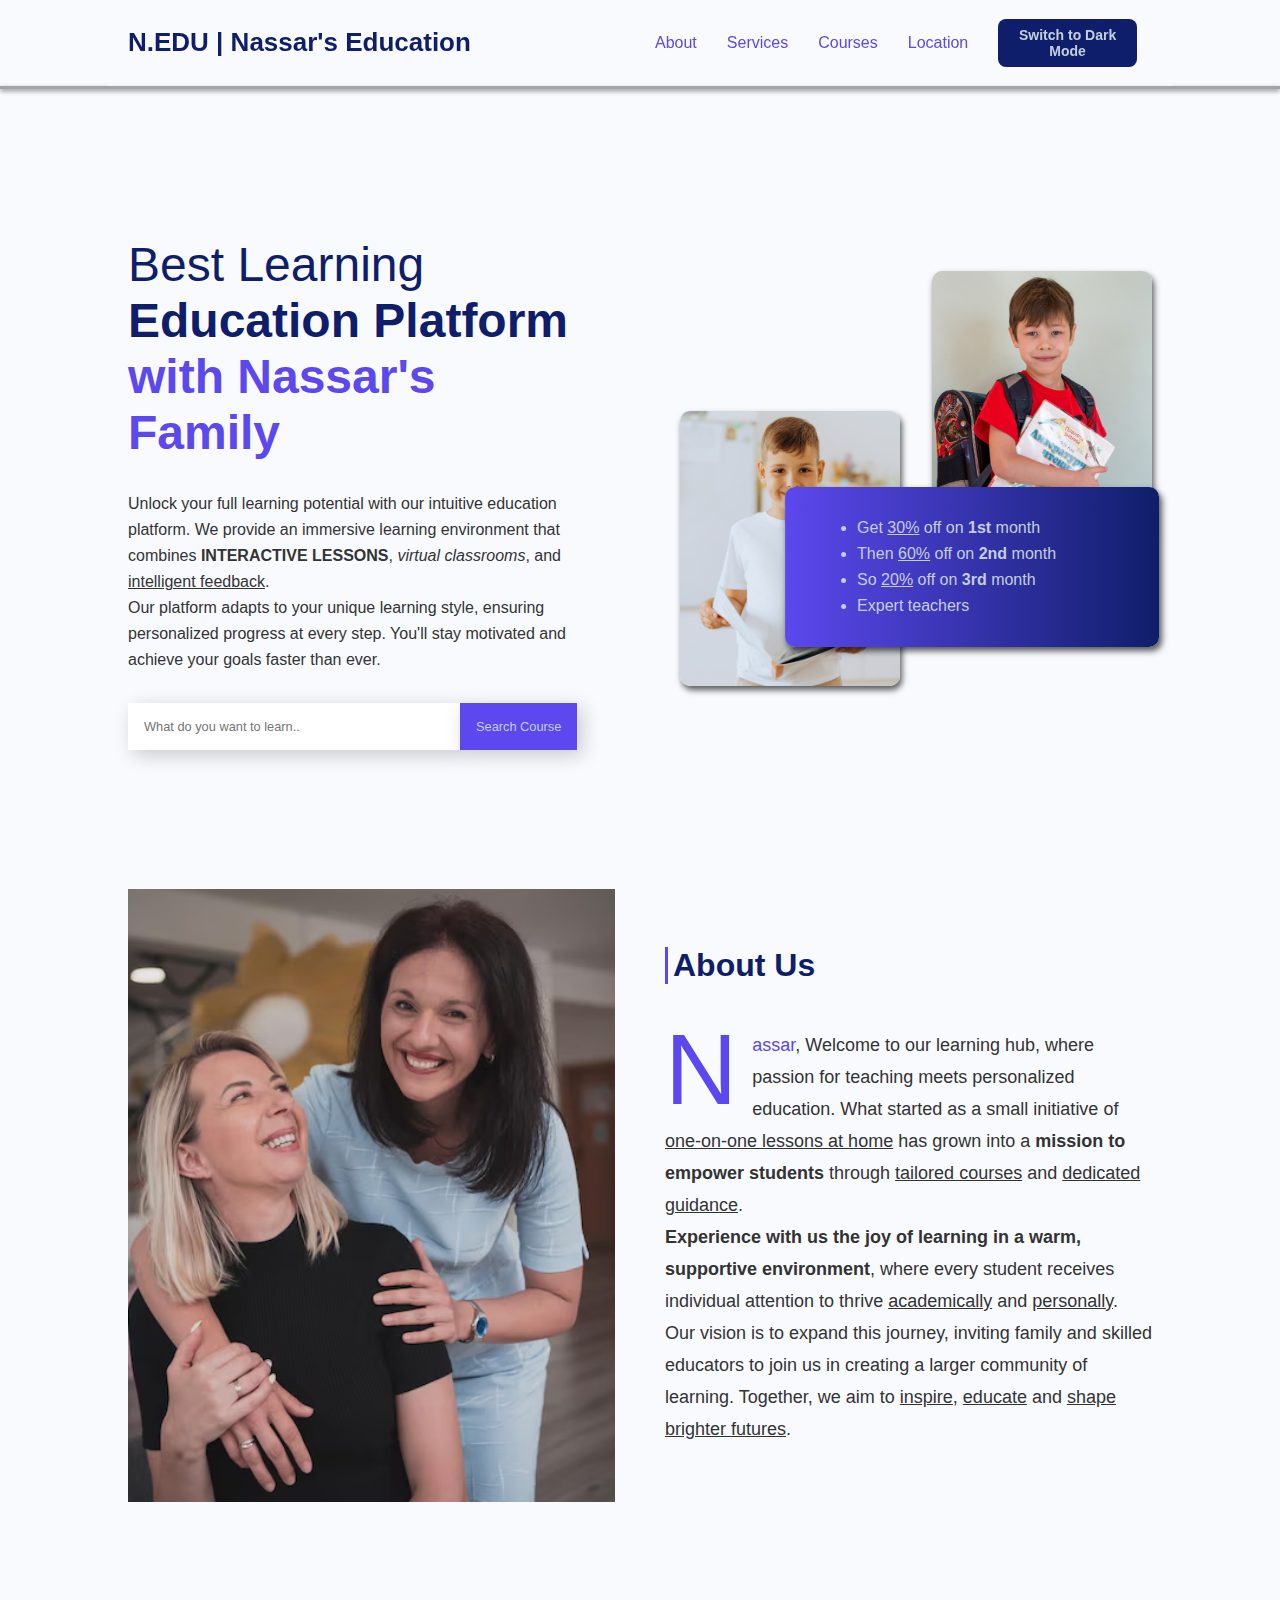
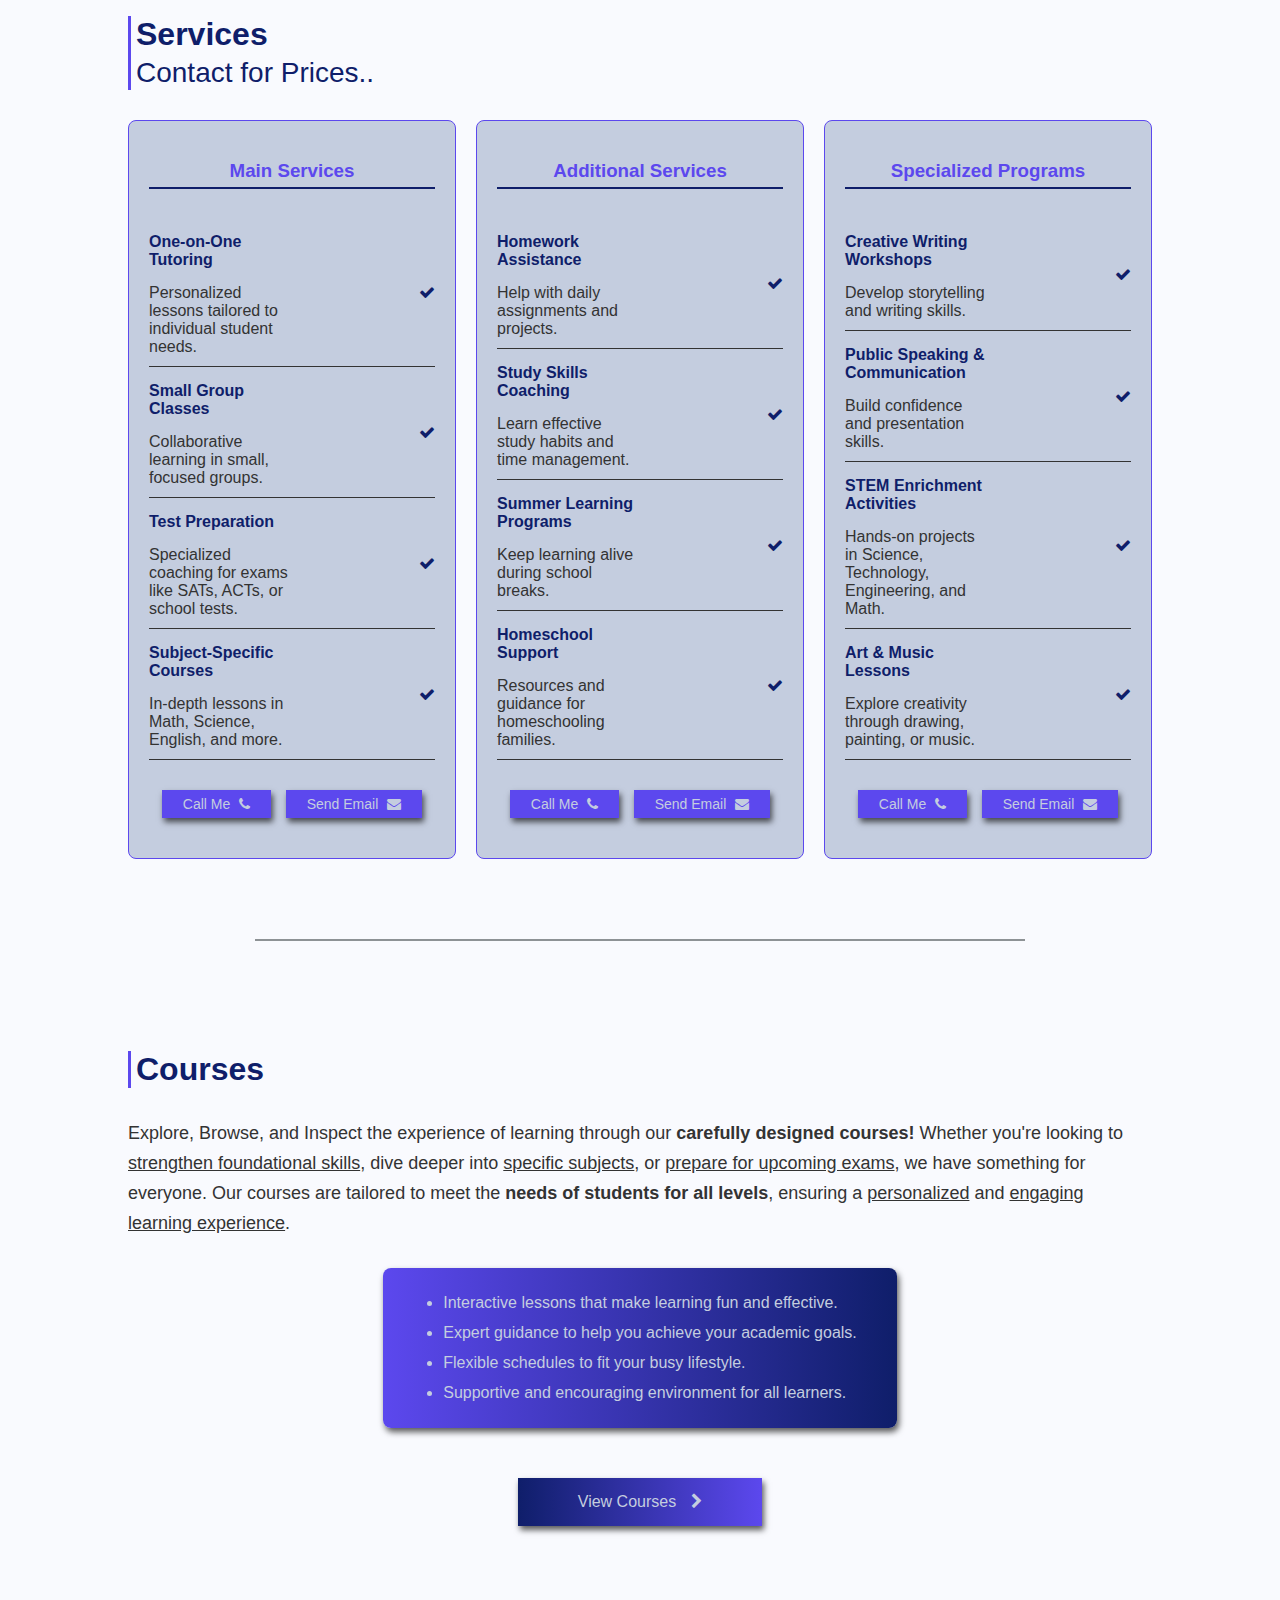
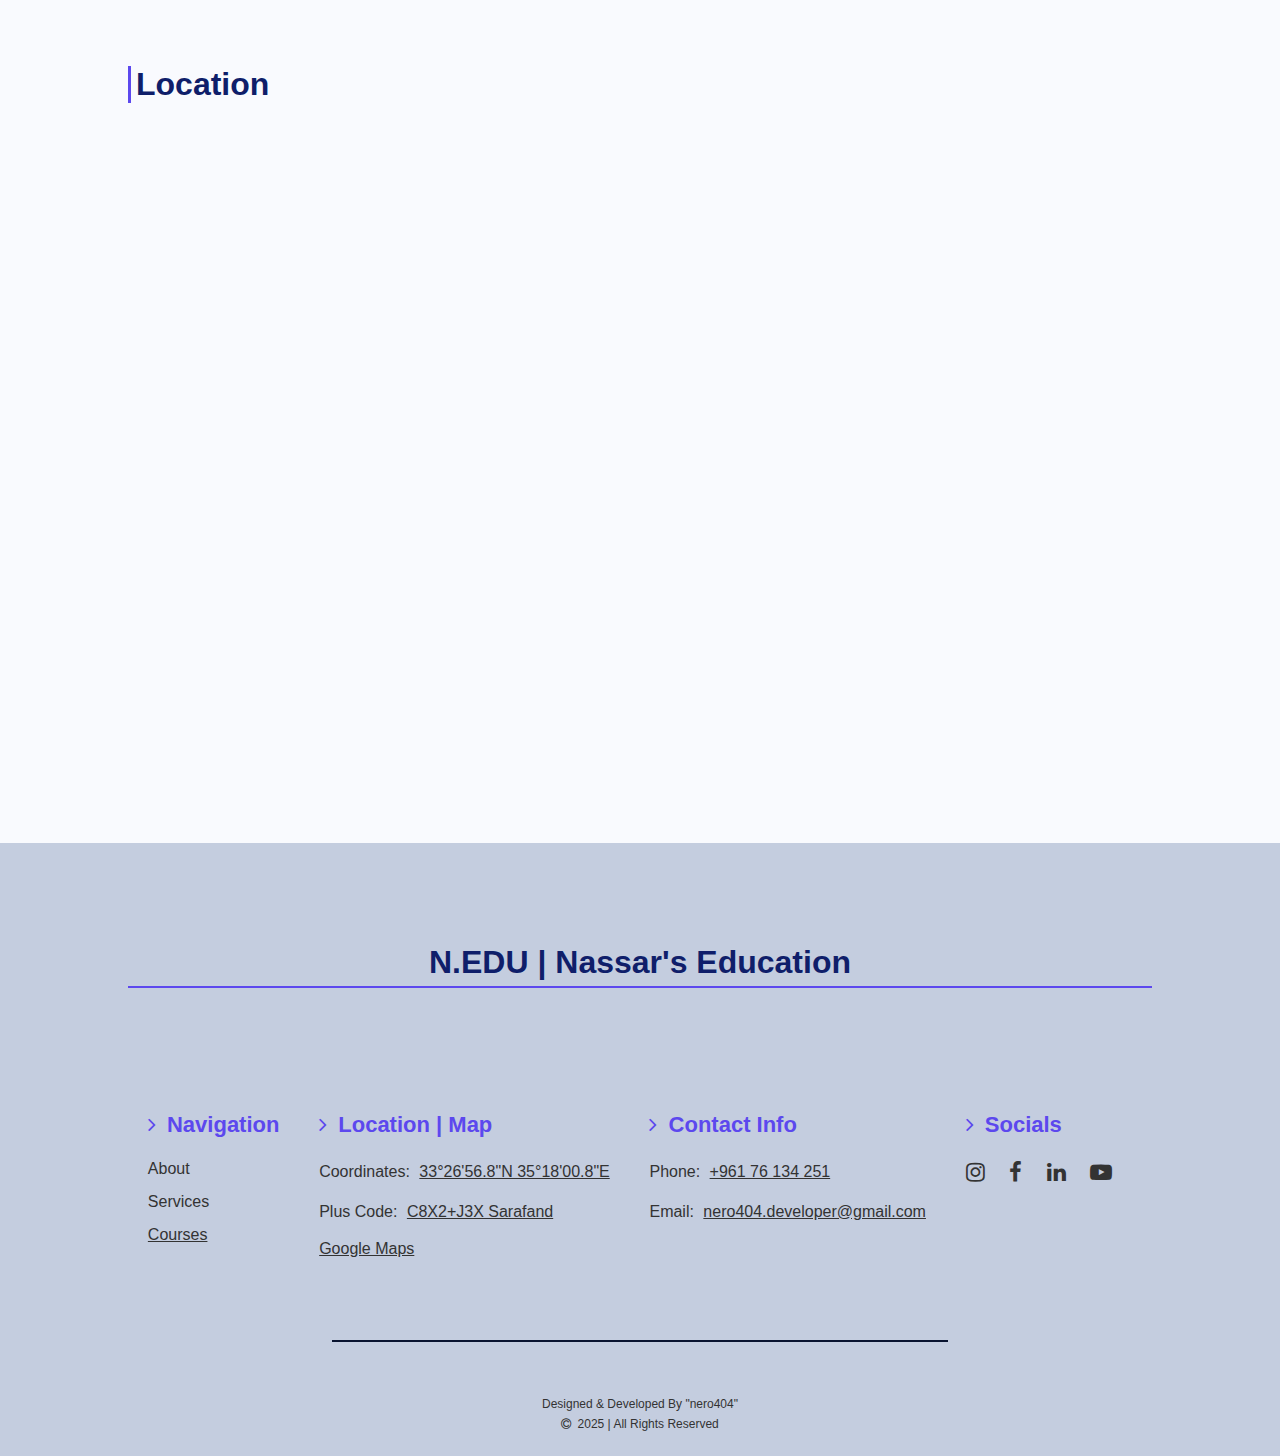
<file: index.html>
<!DOCTYPE html>
<html lang="en">
<head>
    <meta charset="UTF-8">
    <meta name="viewport" content="width=device-width, initial-scale=1.0">
    <title>Home | N.EDU</title>
    <link rel="stylesheet" href="index.css">
    <link rel="stylesheet" href="variables.css">
    <link rel="stylesheet" href="https://cdnjs.cloudflare.com/ajax/libs/font-awesome/4.7.0/css/font-awesome.min.css">
    <link rel="icon" href="pictures/">
</head>
<body>
<div class="body">
    <!-- header -->
    <header>
        <!-- Navigation Bar -->
        <nav>
            <div class="col-1">
                <h1><a href="index.html">N.EDU | Nassar's Education</a></h1>
            </div>
            <div class="col-2">
                <ul>
                    <!-- <li><a href="index.html">Home</a></li> -->
                    <li><a href="#about">About</a></li>
                    <li><a href="#services">Services</a></li>
                    <li><a href="#courses">Courses</a></li>
                    <li><a href="#location">Location</a></li>
                    <!-- <li><a href="#contact">Contact</a></li> -->
                    <li>
                        <div class="adjust-btn">
                            <button id="theme-toggle">Switch to Dark Mode</button>
                        </div>
                    </li>
                </ul>
            </div>
            <div class="resp-col-2">
                <div class="logo">
                    <h1><a href="index.html">N.EDU <br>Nassar's Education</a></h1>
                </div>
                <div class="dashes">
                    <span style="font-size:30px;cursor:pointer" onclick="openNav()">&#9776;</span>
                </div>
            </div>
        </nav>

        <div id="mySidenav" class="sidenav">
            <a href="javascript:void(0)" class="closebtn" onclick="closeNav()">&times;</a>
                
            <a href="#about">About</a>
            <a href="#services">Services</a>
            <a href="#courses">Courses</a>
            <a href="#location">Location</a>
            <!-- <a href="#contact">Contact</a> -->
    
            <hr id="resp-hr">
    
            <div class="nav-icons">
                <a href="https://www.instagram.com"><i class="fa fa-instagram" aria-hidden="true"></i></a>
                <a href="https://www.facebook.com"><i class="fa fa-facebook" aria-hidden="true"></i></a>
                <a href="https://www.linkedin.com"><i class="fa fa-linkedin" aria-hidden="true"></i></a>
                <a href="https://www.youtube.com"><i class="fa fa-youtube-play" aria-hidden="true"></i></a>
            </div>

            <div class="adjust-btn">
                <button id="resp-theme-toggle">Switch to Dark Mode</button>
            </div>
        </div>

        <div id="shadow_hr"></div>

        <div class="intro container">
            <div class="content__container">
                <h1>
                    Best Learning<br>
                    <span class="heading-2">Education Platform</span><br>
                    <span class="heading-3">with Nassar's Family</span>
                </h1>
                <p>
                    Unlock your full learning potential with our intuitive education platform. We provide an immersive learning
                    environment that combines <b>INTERACTIVE LESSONS</b>, <i>virtual classrooms</i>, and <u>intelligent feedback</u>.
                    <br>Our platform adapts to your unique learning style, ensuring personalized progress at every step. You'll stay
                    motivated and achieve your goals faster than ever. 
                </p>
                <form id="searchForm">
                    <input type="text" id="searchInput" placeholder="What do you want to learn.. " required>
                    <button type="submit">Search Course</button>
                </form>
            </div>
            <div class="image__container">
                <img src="pictures/image-1.jpeg" alt="header">
                <img src="pictures/image-2.jpeg" alt="header">

                <div class="image__content">
                    <ul>
                        <li>Get <u>30%</u> off on <b>1st</b> month</li>
                        <li>Then <u>60%</u> off on <b>2nd</b> month</li>
                        <li>So <u>20%</u> off on <b>3rd</b> month</li>
                        <li>Expert teachers</li>
                    </ul>
                </div>
            </div>
        </div>
    </header>

    <!-- main -->
    <main>
        <section class="about" id="about">
            <div class="col-1">
                <div class="image">
                    <img src="pictures/two-women-teachers.png">
                </div>
            </div>
            <div class="col-2">
                <h1>About Us</h1>
                <p><span>Nassar</span>, Welcome to our learning hub, where passion for teaching meets personalized education. What
                    started as a small
                    initiative of <u>one-on-one lessons at home</u> has grown into a <b>mission to empower students</b> through
                    <u>tailored courses</u>
                    and <u>dedicated guidance</u>. <br><b>Experience with us the joy of learning in a warm, supportive
                        environment</b>, where every
                    student receives individual attention to thrive <u>academically</u> and <u>personally</u>. Our vision is to
                    expand this
                    journey, inviting family and skilled educators to join us in creating a larger community of learning. Together,
                    we aim to <u>inspire</u>, <u>educate</u> and <u>shape brighter futures</u>.
                </p>
            </div>
        </section>

        <section class="services" id="services">
            <h1>Services<br><span>Contact for Prices..</span></h1>
            <div class="cats">
                <div class="cat">
                    <h3>Main Services</h3>
                    <div class="checked">
                        <div class="col"><div class="left"><h4>One-on-One Tutoring</h4><p>Personalized lessons tailored to individual student needs. </p></div> <div class="right"><i class="fa fa-check" aria-hidden="true"></i></div></div>
                        <div class="col"><div class="left"><h4>Small Group Classes </h4><p>Collaborative learning in small, focused groups. </p></div> <div class="right"><i class="fa fa-check" aria-hidden="true"></i></div></div>
                        <div class="col"><div class="left"><h4>Test Preparation </h4><p>Specialized coaching for exams like SATs, ACTs, or school tests. </p></div> <div class="right"><i class="fa fa-check" aria-hidden="true"></i></div></div>
                        <div class="col"><div class="left"><h4>Subject-Specific Courses </h4><p>In-depth lessons in Math, Science, English, and more. </p></div> <div class="right"><i class="fa fa-check" aria-hidden="true"></i></div></div>
                    </div>
                    <div class="contact">
                        <a href="tel:+96176134251"><button>Call Me <i class="fa fa-phone" aria-hidden="true"></i></button></a>
                        <a href="mailto:nero404.developer@gmail.com"><button>Send Email <i class="fa fa-envelope" aria-hidden="true"></i></button></a>
                    </div>
                </div>

                <div class="cat">
                    <h3>Additional Services</h3>
                    <div class="checked">
                        <div class="col"><div class="left"><h4>Homework Assistance </h4><p>Help with daily assignments and projects. </p></div> <div class="right"><i class="fa fa-check" aria-hidden="true"></i></div></div>
                        <div class="col"><div class="left"><h4>Study Skills Coaching </h4><p>Learn effective study habits and time management. </p></div> <div class="right"><i class="fa fa-check" aria-hidden="true"></i></div></div>
                        <div class="col"><div class="left"><h4>Summer Learning Programs </h4><p>Keep learning alive during school breaks. </p></div> <div class="right"><i class="fa fa-check" aria-hidden="true"></i></div></div>
                        <div class="col"><div class="left"><h4>Homeschool Support </h4><p>Resources and guidance for homeschooling families. </p></div> <div class="right"><i class="fa fa-check" aria-hidden="true"></i></div></div>
                    </div>
                    <div class="contact">
                        <a href="tel:+96176134251"><button>Call Me <i class="fa fa-phone" aria-hidden="true"></i></button></a>
                        <a href="mailto:nero404.developer@gmail.com"><button>Send Email <i class="fa fa-envelope" aria-hidden="true"></i></button></a>
                    </div>
                </div>

                <div class="cat">
                    <h3>Specialized Programs</h3>
                    <div class="checked">
                        <div class="col"><div class="left"><h4>Creative Writing Workshops </h4><p>Develop storytelling and writing skills. </p></div> <div class="right"><i class="fa fa-check" aria-hidden="true"></i></div></div>
                        <div class="col"><div class="left"><h4>Public Speaking & Communication </h4><p>Build confidence and presentation skills. </p></div> <div class="right"><i class="fa fa-check" aria-hidden="true"></i></div></div>
                        <div class="col"><div class="left"><h4>STEM Enrichment Activities </h4><p>Hands-on projects in Science, Technology, Engineering, and Math. </p></div> <div class="right"><i class="fa fa-check" aria-hidden="true"></i></div></div>
                        <div class="col"><div class="left"><h4>Art & Music Lessons </h4><p>Explore creativity through drawing, painting, or music. </p></div> <div class="right"><i class="fa fa-check" aria-hidden="true"></i></div></div>
                    </div>
                    <div class="contact">
                        <a href="tel:+96176134251"><button>Call Me <i class="fa fa-phone" aria-hidden="true"></i></button></a>
                        <a href="mailto:nero404.developer@gmail.com"><button>Send Email <i class="fa fa-envelope" aria-hidden="true"></i></button></a>
                    </div>
                </div>
            </div>
        </section>

        <hr id="hr-between">

        <section class="courses" id="courses">
            <h1>Courses</h1>
            <p>Explore, Browse, and Inspect the experience of learning through our <b>carefully designed courses!</b> Whether you're
                looking to <u>strengthen foundational skills</u>, dive deeper into <u>specific subjects</u>, or <u>prepare for
                    upcoming exams</u>, we have something for everyone. Our courses are tailored to meet the <b>needs of students
                    for all levels</b>, ensuring a <u>personalized</u> and <u>engaging learning experience</u>. </p>
            <ul>
                <li>Interactive lessons that make learning fun and effective. </li>
                <li>Expert guidance to help you achieve your academic goals. </li>
                <li>Flexible schedules to fit your busy lifestyle. </li>
                <li>Supportive and encouraging environment for all learners. </li>
            </ul>
            <div class="view-btn">
                <a href="view_courses.html"><button>View Courses<i class="fa fa-chevron-right" aria-hidden="true"></i></button></a>
            </div>
        </section>

        <section class="location" id="location">
            <h1>Location</h1>
            <iframe
                src="https://www.google.com/maps/embed?pb=!1m17!1m12!1m3!1d3394.026813098111!2d35.297638075631674!3d33.449120449336085!2m3!1f0!2f0!3f0!3m2!1i1024!2i768!4f13.1!3m2!1m1!2zMzPCsDI2JzU2LjgiTiAzNcKwMTgnMDAuOCJF!5e1!3m2!1sen!2slb!4v1740720396588!5m2!1sen!2slb"
                width="600" height="450" style="border:0;" allowfullscreen="" loading="lazy"
                referrerpolicy="no-referrer-when-downgrade"></iframe>
        </section>
    </main>

    <!-- footer -->
    <footer id="contact">
        <div class="row-1">
            <h1><a href="index.html">N.EDU | Nassar's Education</a></h1>
        </div>
        <div class="row-1 resp-row-1">
            <h1><a href="index.html">N.EDU <br>Nassar's Education</a></h1>
        </div>

        <div class="row-2">
            <div class="col col-1">
                <h3><i class="fa fa-angle-right" aria-hidden="true"></i> Navigation</h3>
                <ul>
                    <li><a href="#about">About</a></li>
                    <li><a href="#services">Services</a></li>
                    <li><a style="text-decoration: underline;" href="view_courses.html">Courses</a></li>
                </ul>
            </div>
            <div class="col col-2">
                <h3><i class="fa fa-angle-right" aria-hidden="true"></i> Location | Map</h3>
                <p>Coordinates: <span>33°26'56.8"N 35°18'00.8"E</span></p>
                <p>Plus Code: <span>C8X2+J3X Sarafand</span></p>
                <a href="https://maps.app.goo.gl/5ZSpkEYVBL2Tzyti9">Google Maps</a>
            </div>
            <div class="col col-3">
                <h3><i class="fa fa-angle-right" aria-hidden="true"></i> Contact Info</h3>
                <p>Phone: <a href="tel:+96176134251">+961 76 134 251</a></p>
                <p>Email: <a href="mailto:nero404.developer@gmail.com">nero404.developer@gmail.com</a></p>
            </div>
            <div class="col col-4">
                <h3><i class="fa fa-angle-right" aria-hidden="true"></i> Socials</h3>
                <div class="socials">
                    <a href="https://www.instagram.com"><i class="fa fa-instagram" aria-hidden="true"></i></a>
                    <a href="https://www.facebook.com"><i class="fa fa-facebook" aria-hidden="true"></i></a>
                    <a href="https://www.linkedin.com"><i class="fa fa-linkedin" aria-hidden="true"></i></a>
                    <a href="https://www.youtube.com"><i class="fa fa-youtube-play" aria-hidden="true"></i></a>
                </div>
            </div>
        </div>

        <hr id="footer-hr">

        <div class="copyright">
            <p>Designed & Developed By "nero404" <br><i class="fa fa-copyright" aria-hidden="true"></i> 2025 | All Rights Reserved</p>
        </div>
    </footer>

    <!-- js resp nav -->
    <script>
        function openNav() {
          document.getElementById("mySidenav").style.width = "90%";
        }
        
        function closeNav() {
          document.getElementById("mySidenav").style.width = "0";
        }
    </script>

    <!-- adjust light -> dark mode -->
    <script>
        // Select the toggle button
        const themeToggleButton = document.getElementById('theme-toggle');

        // Add an event listener to the button
        themeToggleButton.addEventListener('click', () => {
            // Toggle the 'dark-mode' class on the body
            document.body.classList.toggle('dark-mode');

            // Update the button text based on the current mode
            if (document.body.classList.contains('dark-mode')) {
                themeToggleButton.textContent = 'Switch to Light Mode';
            } else {
                themeToggleButton.textContent = 'Switch to Dark Mode';
            }
        });
    </script>

    <!-- adjust light -> dark mode for resp -->
    <script>
        // Select the toggle button
        const respThemeToggleButton = document.getElementById('resp-theme-toggle');

        // Add an event listener to the button
        respThemeToggleButton.addEventListener('click', () => {
            // Toggle the 'dark-mode' class on the body
            document.body.classList.toggle('dark-mode');

            // Update the button text based on the current mode
            if (document.body.classList.contains('dark-mode')) {
                respThemeToggleButton.textContent = 'Switch to Light Mode';
            } else {
                respThemeToggleButton.textContent = 'Switch to Dark Mode';
            }
        });
    </script>

    <!-- js search -->
    <script>
        // JavaScript to handle the form submission
        document.getElementById('searchForm').addEventListener('submit', function (e) {
            e.preventDefault(); // Prevent the default form submission
            const query = document.getElementById('searchInput').value.trim(); // Get the search input value
            if (query) {
                // Redirect to view_courses.html with the search query
                window.location.href = `view_courses.html?search=${encodeURIComponent(query)}`;
            } else {
                alert("Please enter a search term!"); // Alert if the input is empty
            }
        });
    </script>
</div>
</body>
</html>
</file>
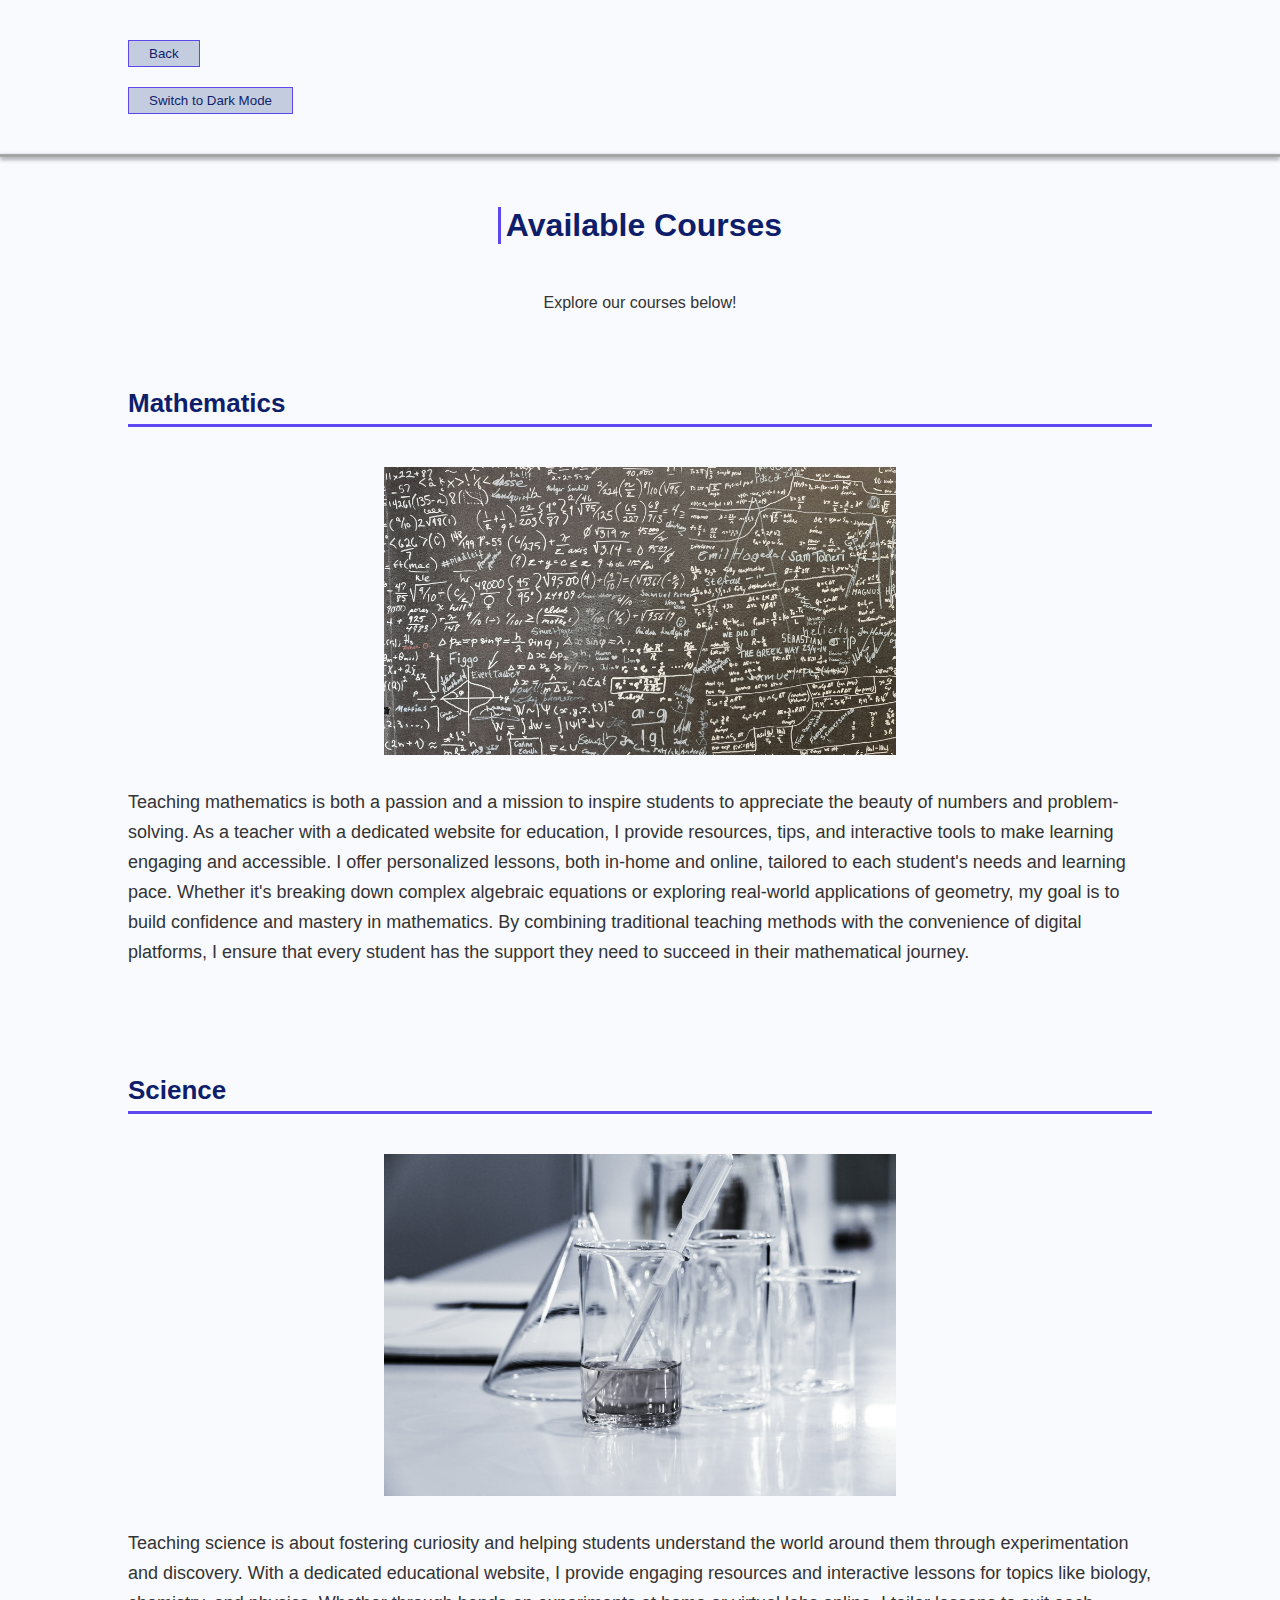
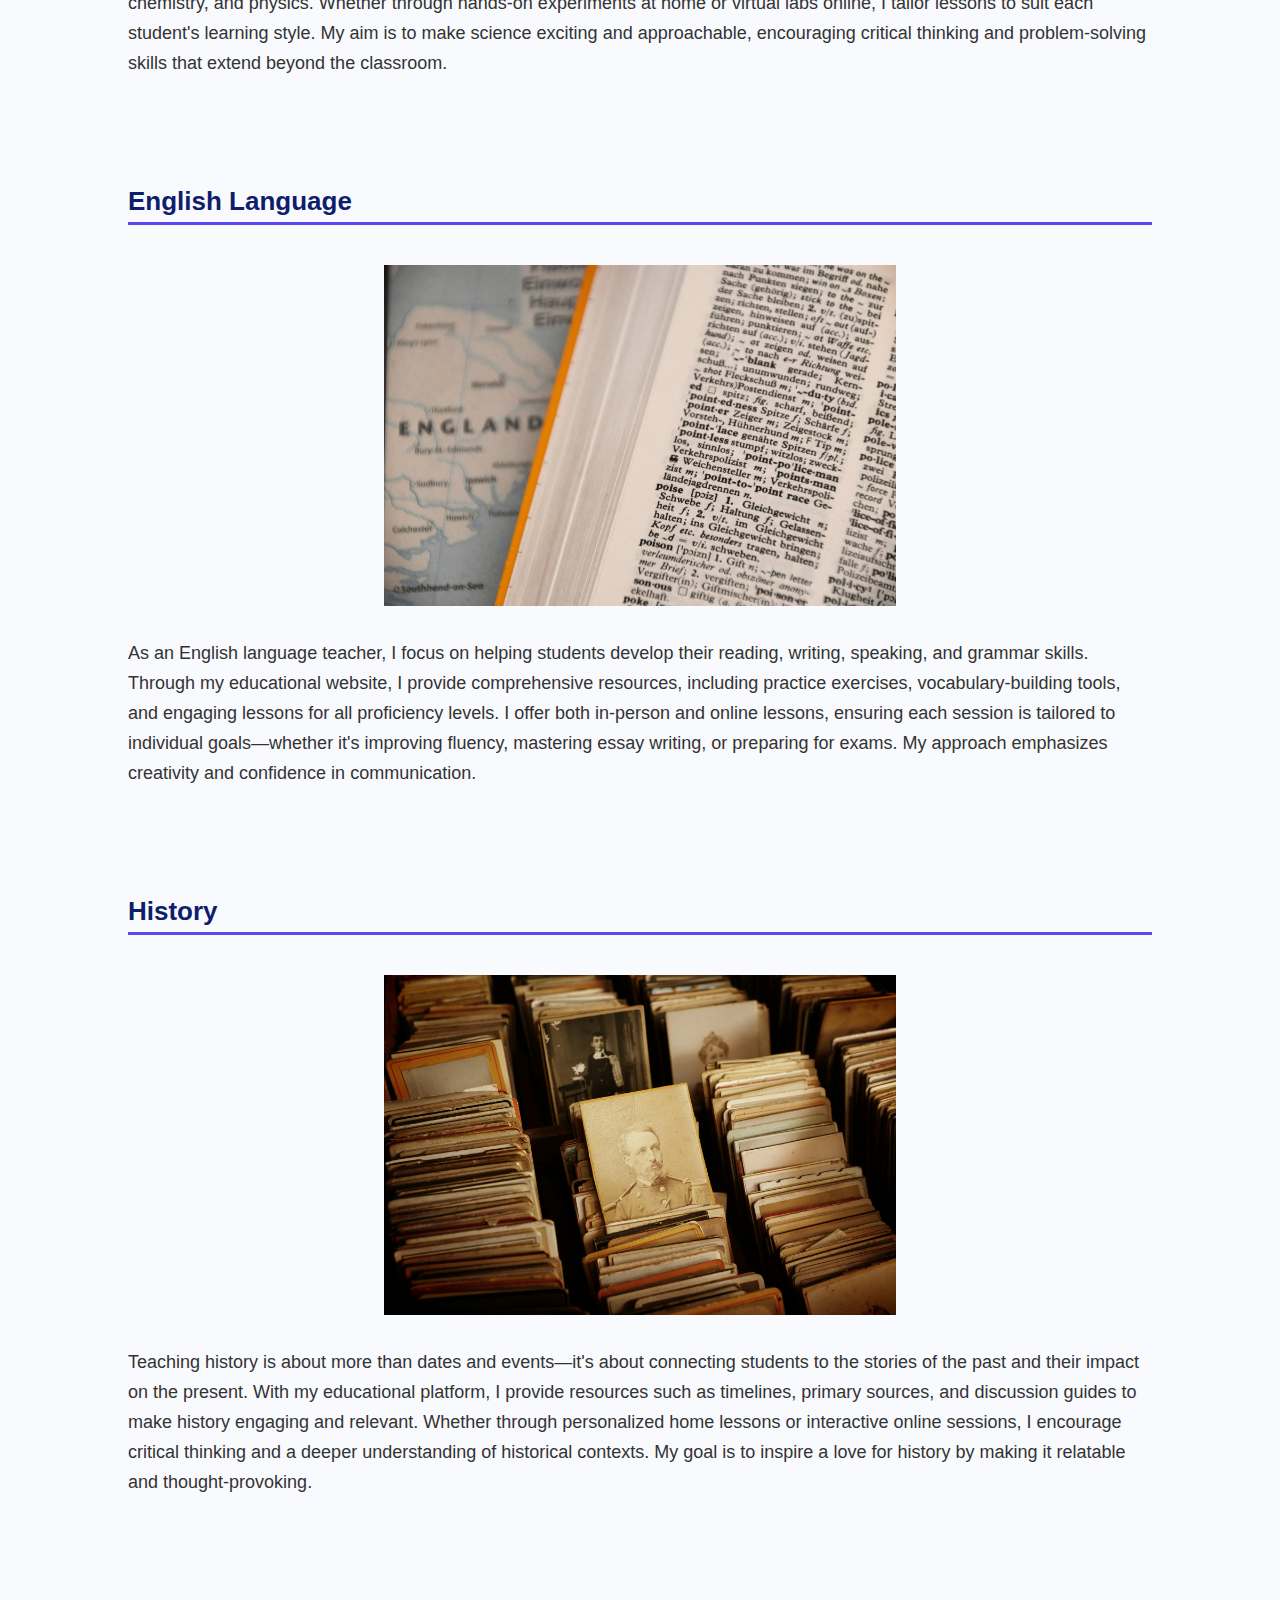
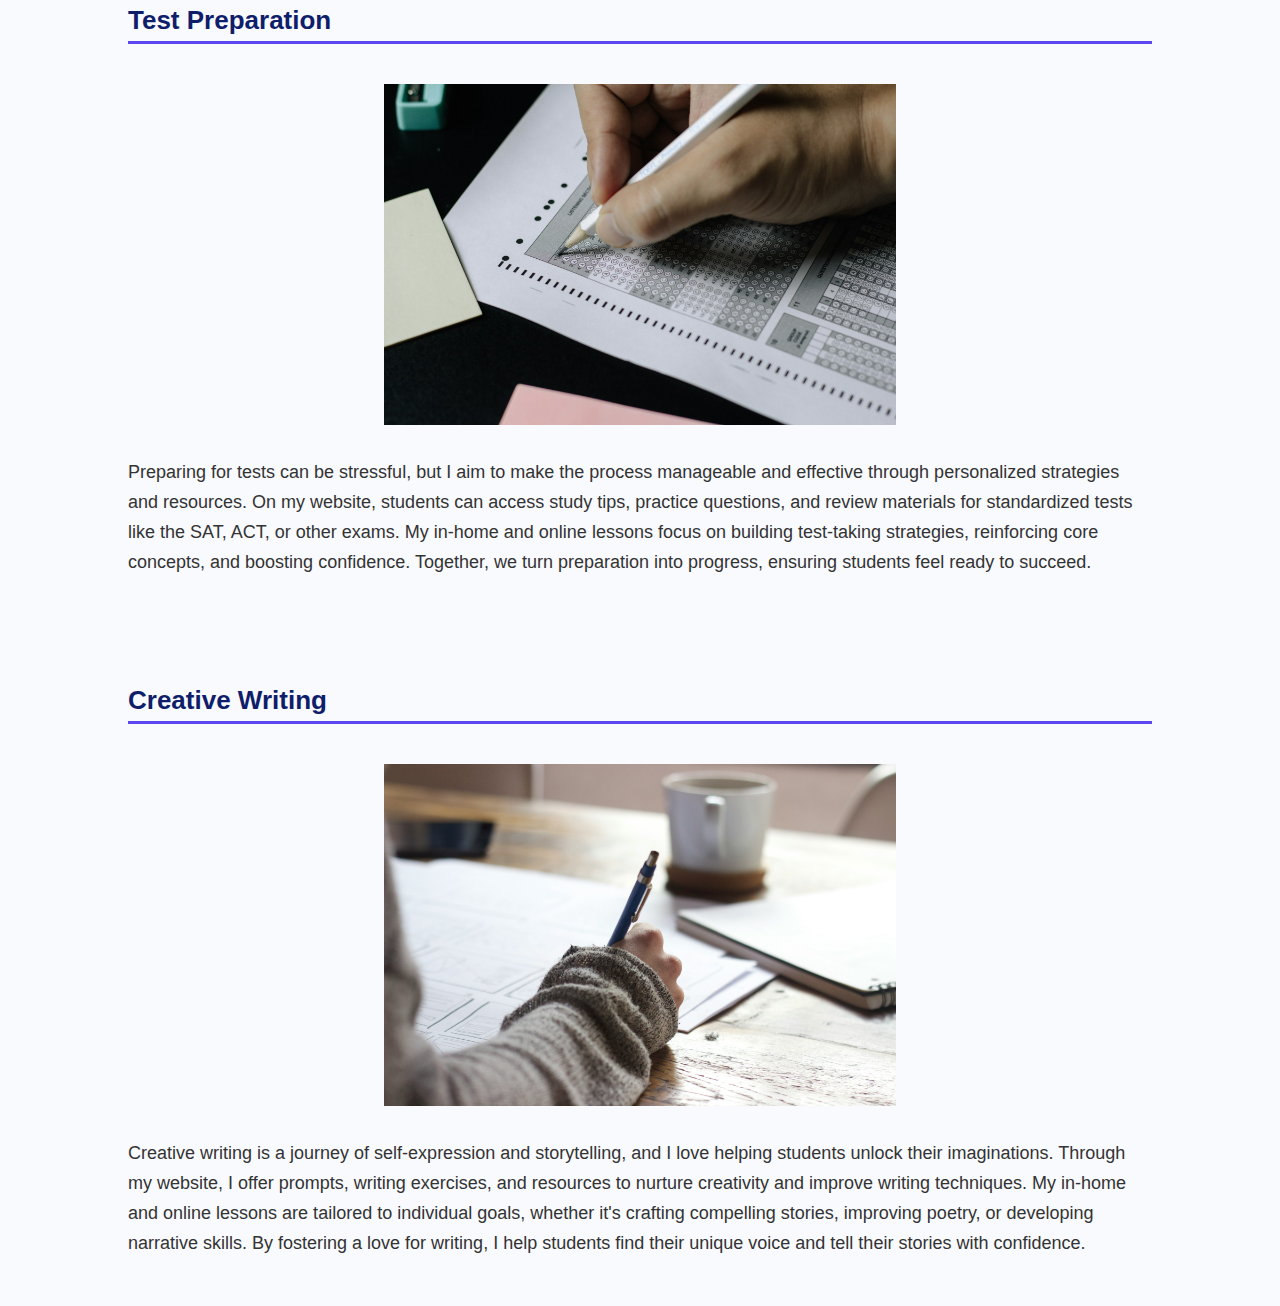
<file: view_courses.html>
<!DOCTYPE html>
<html lang="en">
<head>
    <meta charset="UTF-8">
    <meta name="viewport" content="width=device-width, initial-scale=1.0">
    <title>Courses | N.EDU</title>
    <link rel="stylesheet" href="view_courses.css">
    <link rel="stylesheet" href="variables.css">
    <link rel="stylesheet" href="https://cdnjs.cloudflare.com/ajax/libs/font-awesome/4.7.0/css/font-awesome.min.css">
    <link rel="icon" href="pictures/">
</head>
<body>
<div class="body">
    <!-- header -->
    <header>
        <div class="header-btns back-btn">
            <a href="index.html"><button>Back</button></a>
        </div>
        <div class="header-btns adjust-btn">
            <button id="theme-toggle">Switch to Dark Mode</button>
        </div>
    </header>

    <div id="shadow_hr"></div>
    
    <!-- main -->
    <main>
        <h1>Available Courses</h1>
        <p id="searchResult"></p>
        <div id="courseCategories">
            <!-- Categories will be dynamically displayed here -->
        </div>
        <section class="courses">
            <h2>Mathematics</h2>
            <div class="image">
                <img src="pictures/mathematics.jpg">
            </div>
            <p>Teaching mathematics is both a passion and a mission to inspire students to appreciate the beauty of numbers and
                problem-solving. As a teacher with a dedicated website for education, I provide resources, tips, and interactive
                tools to make learning engaging and accessible. I offer personalized lessons, both in-home and online, tailored to
                each student's needs and learning pace. Whether it's breaking down complex algebraic equations or exploring
                real-world applications of geometry, my goal is to build confidence and mastery in mathematics. By combining
                traditional teaching methods with the convenience of digital platforms, I ensure that every student has the support
                they need to succeed in their mathematical journey. </p>
        </section>
        <section class="courses">
            <h2>Science</h2>
            <div class="image">
                <img src="pictures/science.jpg">
            </div>
            <p>Teaching science is about fostering curiosity and helping students understand the world around them through
                experimentation and discovery. With a dedicated educational website, I provide engaging resources and interactive
                lessons for topics like biology, chemistry, and physics. Whether through hands-on experiments at home or virtual
                labs online, I tailor lessons to suit each student's learning style. My aim is to make science exciting and
                approachable, encouraging critical thinking and problem-solving skills that extend beyond the classroom. </p>
        </section>
        <section class="courses">
            <h2>English Language</h2>
            <div class="image">
                <img src="pictures/english-language.jpg">
            </div>
            <p>As an English language teacher, I focus on helping students develop their reading, writing, speaking, and grammar
                skills. Through my educational website, I provide comprehensive resources, including practice exercises,
                vocabulary-building tools, and engaging lessons for all proficiency levels. I offer both in-person and online
                lessons, ensuring each session is tailored to individual goals—whether it's improving fluency, mastering essay
                writing, or preparing for exams. My approach emphasizes creativity and confidence in communication. </p>
        </section>
        <section class="courses">
            <h2>History</h2>
            <div class="image">
                <img src="pictures/history.jpg">
            </div>
            <p>Teaching history is about more than dates and events—it's about connecting students to the stories of the past and
                their impact on the present. With my educational platform, I provide resources such as timelines, primary sources,
                and discussion guides to make history engaging and relevant. Whether through personalized home lessons or
                interactive online sessions, I encourage critical thinking and a deeper understanding of historical contexts. My
                goal is to inspire a love for history by making it relatable and thought-provoking. </p>
        </section>
        <section class="courses">
            <h2>Test Preparation</h2>
            <div class="image">
                <img src="pictures/test-preparation.jpg">
            </div>
            <p>Preparing for tests can be stressful, but I aim to make the process manageable and effective through personalized
                strategies and resources. On my website, students can access study tips, practice questions, and review materials
                for standardized tests like the SAT, ACT, or other exams. My in-home and online lessons focus on building
                test-taking strategies, reinforcing core concepts, and boosting confidence. Together, we turn preparation into
                progress, ensuring students feel ready to succeed. </p>
        </section>
        <section class="courses">
            <h2>Creative Writing</h2>
            <div class="image">
                <img src="pictures/creative-writing.jpg">
            </div>
            <p>Creative writing is a journey of self-expression and storytelling, and I love helping students unlock their
                imaginations. Through my website, I offer prompts, writing exercises, and resources to nurture creativity and
                improve writing techniques. My in-home and online lessons are tailored to individual goals, whether it's crafting
                compelling stories, improving poetry, or developing narrative skills. By fostering a love for writing, I help
                students find their unique voice and tell their stories with confidence. </p>
        </section>
    </main>

    <!-- adjust light -> dark mode -->
    <script>
        // Select the toggle button
        const themeToggleButton = document.getElementById('theme-toggle');

        // Add an event listener to the button
        themeToggleButton.addEventListener('click', () => {
            // Toggle the 'dark-mode' class on the body
            document.body.classList.toggle('dark-mode');

            // Update the button text based on the current mode
            if (document.body.classList.contains('dark-mode')) {
                themeToggleButton.textContent = 'Switch to Light Mode';
            } else {
                themeToggleButton.textContent = 'Switch to Dark Mode';
            }
        });
    </script>

    <!-- js search -->
    <script>
        // JavaScript to handle the search query and display relevant sections
        const urlParams = new URLSearchParams(window.location.search);
        const searchQuery = urlParams.get('search'); // Get the 'search' parameter from the URL

        // Display the search query
        const searchResult = document.getElementById('searchResult');
        if (searchQuery) {
            searchResult.textContent = `You searched for: "${searchQuery}"`;
        } else {
            searchResult.textContent = "Explore our courses below!";
        }

        // Get all course sections
        const courseSections = document.querySelectorAll('section.courses');

        // Convert the search query to lowercase for case-insensitive matching
        const lowerCaseQuery = searchQuery?.toLowerCase() || "";

        // Loop through each section and toggle visibility based on the search query
        let foundMatch = false;
        courseSections.forEach((section) => {
            const sectionTitle = section.querySelector('h2').textContent.toLowerCase(); // Get the section title
            if (sectionTitle.includes(lowerCaseQuery)) {
                section.style.display = "block"; // Show the section if it matches the query
                foundMatch = true;
            } else {
                section.style.display = "none"; // Hide the section if it doesn't match
            }
        });

        // If no matches are found, display a message
        if (!foundMatch && searchQuery) {
            searchResult.textContent += " - No matching courses found.";
        }
    </script>
</div>
</body>
</html>
</file>
<file: index.css>
.body {
    background-color: var(--light-mode);
}

.dark-mode .body {
    background-color: var(--dark-mode);
}

header nav {
    width: 80%;
    margin: 0 auto;
    padding: 10px 20px;
    display: flex;
    position: sticky;
    top: 0;
    background-color: var(--tr-light-mode);
    z-index: 2;
}

.dark-mode header nav {
    background-color: var(--tr-dark-mode);
}

header nav .col-1 {
    width: 100%;
    left: 0;
}

header nav .col-1 h1 {
    font-size: 26px;
}

header nav .col-1 h1 a {
    text-decoration: none;
    color: var(--purple-2);
}

.dark-mode header nav .col-1 h1 a {
    color: var(--purple-1);
    /* color: var(--grey-1); */
}

header nav .col-2 {
    width: 100%;
    margin: auto 0;
}

header nav .col-2 ul {
    list-style: none;
    display: flex;
    padding: 0;
    margin: auto 0;
}

header nav .col-2 ul li {
    margin: auto 15px;
}

header nav .col-2 ul li a {
    text-decoration: none;
    color: var(--purple-1);
    position: relative;
    padding-bottom: 5px;
}

header nav .col-2 ul li a::before {
    content: "";
    position: absolute;
    right: 0;
    bottom: 0;
    width: 0;
    height: 2px;
    background-color: var(--purple-2);
    transition: width .2s ease-out;
}

.dark-mode header nav .col-2 ul li a::before {
    background-color: var(--purple-1);
}

header nav .col-2 ul li a:hover::before {
    width: 100%;
    left: 0;
    right: auto;
}

.dark-mode header nav .col-2 ul li a {
    color: var(--grey-1);
}

header nav .col-2 .adjust-btn button {
    padding: 8px 15px;
    cursor: pointer;
    font-size: 14px;
    font-weight: 600;
    border: none;
    border-radius: 8px;
    color: var(--grey-1);
    background-color: var(--purple-2);

    position: relative;
    display: inline-block;
    z-index: 2;
}

header nav .col-2 .adjust-btn button::before {
    content: "";
    position: absolute;
    top: 0;
    left: 0;
    /* width: 40%; */
    width: 0;
    height: 100%;
    background-color: var(--light-mode);
    transition: width .2s ease-in-out;
    border-radius: 5px;
    z-index: -2;
}

header nav .col-2 .adjust-btn button:hover {
    color: var(--purple-2);
}

header nav .col-2 .adjust-btn button:hover::before {
    width: 100%;
}

#shadow_hr {
    background-color: var(--grey-4); /* #a4a4a4 */
    height: 3px;
    box-shadow: 0 2px 4px rgba(0,0,0,0.5);
    margin: 0 0 30px 0;
}

.dark-mode #shadow_hr {
    background-color: var(--dark-mode);
    box-shadow: 0 4px 6px rgba(0, 0, 0, 0.709); /* Shadow for dark mode */
}

/* <---> */

.resp-col-2 {
    display: none;
}

.resp-col-2 .logo {
    text-align: center;
}

.resp-col-2 .logo h1 {
    font-size: 26px;
    margin: 20px 0;
}

.resp-col-2 .logo h1 a {
    text-decoration: none;
    color: var(--purple-2);
}

.dark-mode .resp-col-2 .logo h1 a {
    color: var(--grey-1);
}

.resp-col-2 .dashes {
    text-align: center;
    padding: 10px 0 15px 0;
}

.resp-col-2 .dashes span {
    text-decoration: none;
    color: var(--purple-1);
    font-size: 20px;
}

/* <---> */

.sidenav {
    height: 80%;
    width: 0;
    position: fixed;
    z-index: 4;
    top: 0;
    left: 0;
    background-color: var(--purple-2);
    background-size: cover;
    background-repeat: no-repeat;
    overflow-x: hidden;
    transition: 0.5s;
    /* padding-top: 60px; */
    padding: 60px 0;
}
  
.sidenav a {
    /* padding: 4px 8px 4px 32px; */
    padding: 8px 8px 8px 32px;
    text-decoration: none;
    font-size: 20px;
    /* color: #818181; */
    color: var(--grey-1);
    display: block;
    transition: 0.3s;
}

.sidenav a .fa {
    padding-right: 5px;
}

.sidenav .nav-icons {
    display: flex;
    padding: 8px 8px 8px 32px;
}

.sidenav .nav-icons a {
    font-size: 26px;
    padding: 0;
    margin: 0 15px 0 0;
}
  
.sidenav .closebtn {
    position: absolute;
    top: 0;
    right: 25px;
    font-size: 36px;
    margin-left: 50px;
    color: var(--grey-1);
}

#resp-hr {
    margin: 32px;
    border: 1px solid var(--purple-1);
}

.sidenav .adjust-btn {
    padding: 8px 8px 8px 32px;
    margin: 20px 0;
}

.sidenav .adjust-btn button {
    padding: 8px 20px;
    cursor: pointer;
    font-size: 16px;
    font-weight: unset;
    border: none;
    border-radius: 8px;
    color: var(--grey-1);
    background-color: var(--purple-1);
}
  
@media screen and (max-height: 450px) {
    .sidenav {padding-top: 15px;}
    .sidenav a {font-size: 18px;}
}

/* <---> */

.container {
    width: 80%;
    margin: 0 auto;
    /* padding: 1rem; */
    height: 80vh;
    display: grid;
    grid-template-columns: repeat(2, 1fr);
    gap: 5rem;
}

.content__container {
    display: flex;
    flex-direction: column;
    justify-content: center;
}

.content__container h1 {
    font-size: 48px;
    font-weight: 400;
    line-height: 3.5rem;
    color: var(--purple-2);
    margin: 30px 0;
}

.dark-mode .content__container h1 {
    color: var(--purple-1);
}

.heading-2 {
    font-weight: 700;
}

.heading-3 {
    font-weight: 700;
    color: var(--purple-1);
}

.dark-mode .heading-3 {
    color: var(--grey-1);
}

.content__container p {
    font-size: 16px;
    color: var(--grey-2);
    line-height: 26px;
    margin: 0 0 30px 0;
}

.dark-mode .content__container p {
    color: var(--grey-3);
}

.content__container form {
    display: flex;
    align-items: center;
}

.content__container input {
    width: 100%;
    max-width: 300px;
    padding: 1rem;
    font-size: 0.8rem;
    outline: none;
    border: none;
    background-color: white;
    color: var(--purple-2);
    caret-color: var(--purple-1);
    box-shadow: 5px 5px 20px rgba(0, 0, 0, 0.2);
}

.dark-mode .content__container input {
    background-color: var(--purple-2);
    color: var(--grey-1);
    caret-color: var(--purple-1);
}

.content__container button {
    width: fit-content;
    padding: 1rem;
    font-size: 0.8rem;
    white-space: nowrap;
    background-color: var(--purple-1);
    color: var(--grey-1);
    outline: none;
    border: none;
    box-shadow: 5px 5px 20px rgba(0, 0, 0, 0.2);
    transition: 0.3s;
    cursor: pointer;
}

.dark-mode .content__container button {
    background-color: var(--grey-1);
    color: var(--purple-2);
}

.content__container button:hover {
    background-color: var(--purple-2);
    color: var(--grey-1);
}

.dark-mode .content__container button:hover {
    background-color: var(--purple-1);
}

.image__container {
    position: relative;
    display: grid;
    grid-template-columns: repeat(2, 1fr);
    gap: 2rem;
    place-content: center;
}

.image__container img {
    width: 100%;
    max-width: 300px;
    margin: auto;
    border-radius: 10px;
    box-shadow: 2px 4px 6px rgba(0, 0, 0, 0.646);
}

.dark-mode .image__container img {
    box-shadow: 2px 4px 6px rgba(0, 0, 0, 0.709);
}

.image__container img:nth-child(1) {
    transform: translateY(70px);
}

.image__container img:nth-child(2) {
    transform: translateY(-70px);
}

.image__content {
    position: absolute;
    width: 100%;
    max-width: 310px;
    left: 50%;
    top: 40%;
    transform: translate(-35%, 50%);
    background: linear-gradient(to right,
            var(--purple-1),
            var(--purple-2));
    color: var(--grey-1);
    padding: 1rem 2rem;
    border-radius: 10px;
    box-shadow: 2px 4px 6px rgba(0, 0, 0, 0.646);
}

.dark-mode .image__content {
    box-shadow: 2px 4px 6px rgba(0, 0, 0, 0.709);
}

.image__content li {
    margin-bottom: 0.5rem;
}

/* <---> */

main .about {
    width: 80%;
    margin: 0 auto;
    padding: 50px 0;
    display: flex;
    gap: 50px;
}

.about .col-1 {
    width: 100%;
}

.about .col-1 .image {
    width: 100%;
    margin: auto 0;
}

.about .col-1 .image img {
    width: 100%;
    height: 100%;
}

.about .col-2 {
    width: 100%;
    margin: auto 0;
}

.about .col-2 h1 {
    margin: 30px 0;
    color: var(--purple-2);
    padding-left: 5px;
    border-left: 3px solid var(--purple-1);
    font-size: 32px;
}

.dark-mode .about .col-2 h1 {
    color: var(--grey-1);
}

.about .col-2 p {
    padding: 15px 0;
    color: var(--grey-2);
    line-height: 32px;
    font-size: 18px;
}

.dark-mode .about .col-2 p {
    color: var(--grey-3);
}

.about .col-2 p:first-letter { 
    font-size: 100px; 
    display: block; 
    float: left; 
    line-height: 0.5; 
    margin: 15px 15px 10px 0;
    /* color: #585858; */
}

.about .col-2 p span {
    color: var(--purple-1);
}

/* <---> */

.services {
    width: 80%;
    margin: 0 auto;
    padding: 30px 0;
}

.services h1 {
    margin: 30px 0;
    color: var(--purple-2);
    padding-left: 5px;
    border-left: 3px solid var(--purple-1);
    font-size: 32px;
}

.dark-mode .services h1 {
    color: var(--grey-1);
}

.services h1 span {
    font-size: 28px;
    font-weight: 500;
}

.services .cats {
    display: flex;
    column-count: 3;
    column-gap: 20px;
}

.services .cats .cat {
    width: 100%;
    border: 1px solid var(--purple-1);
    border-radius: 8px;
    background-color: var(--grey-1);
    padding: 20px;
}

.dark-mode .services .cats .cat {
    background-color: var(--dark-mode);
}

.services .cats .cat h3 {
    color: var(--purple-1);
    text-align: center;
    padding-bottom: 5px;
    border-bottom: 2px solid var(--purple-2);
}

.dark-mode .services .cats .cat h3 {
    color: var(--grey-1);
    border-bottom: 2px solid var(--purple-1);
}

.services .cats .cat .checked {
    padding: 10px 0;
}

.services .cats .cat .checked .col {
    display: flex;
    border-bottom: 1px solid var(--grey-2);
}

.dark-mode .services .cats .cat .checked .col {
    border-bottom: 1px solid var(--grey-3);
}

.services .cats .cat .checked .col .left {
    width: 100%;
    display: block;
    margin: auto 0;
}

.services .cats .cat .checked .col .left h4 {
    color: var(--purple-2);
    margin: 15px 0;
}

.dark-mode .services .cats .cat .checked .col .left h4 {
    color: var(--purple-1);
}

.services .cats .cat .checked .col .left p {
    color: var(--grey-2);
    margin: 10px 0;
}

.dark-mode .services .cats .cat .checked .col .left p {
    color: var(--grey-3);
}

.services .cats .cat .checked .col .right {
    width: 100%;
    display: block;
    margin: auto 0;
}

.services .cats .cat .checked .col .right .fa {
    float: right;
    right: 0;
    color: var(--purple-2);
}

.dark-mode .services .cats .cat .checked .col .right .fa {
    color: var(--purple-1);
}

.services .cats .cat .contact {
    text-align: center;
    margin: 20px 0;
}

.services .cats .cat .contact a {
    text-decoration: none;
    margin: 0 5px;
}

.services .cats .cat .contact a button {
    padding: 5px 20px;
    cursor: pointer;
    background-color: var(--purple-1);
    border: 1px solid var(--purple-1);
    color: var(--grey-1);
    font-size: 14px;
    box-shadow: 2px 4px 6px rgba(0, 0, 0, 0.646);
    transition: background-color 0.3s, border 0.3s;
}

.dark-mode .services .cats .cat .contact a button {
    background-color: var(--purple-2);
    border: 1px solid var(--purple-2);
}

.services .cats .cat .contact a button:hover {
    background-color: var(--purple-2);
    border: 1px solid var(--purple-2);
}

.dark-mode .services .cats .cat .contact a button:hover {
    background-color: var(--purple-1);
    border: 1px solid var(--purple-1);
}

.services .cats .cat .contact a button .fa {
    padding-left: 5px;
}

/* <---> */

#hr-between {
    width: 60%;
    margin: 50px auto;
    border: 1px solid var(--grey-3);
}

.courses {
    width: 80%;
    margin: 0 auto;
    padding: 30px 0;
}

.courses h1 {
    margin: 30px 0;
    color: var(--purple-2);
    padding-left: 5px;
    border-left: 3px solid var(--purple-1);
    font-size: 32px;
}

.dark-mode .courses h1 {
    color: var(--grey-1);
}

.courses p {
    color: var(--grey-2);
    font-size: 18px;
    line-height: 30px;
    margin: 30px 0;
}

.dark-mode .courses p {
    color: var(--grey-3);
}

.courses ul {
    width: fit-content;
    padding: 20px 40px 20px 60px;
    /* background-color: var(--purple-1); */
    background: linear-gradient(to right,
            var(--purple-1),
            var(--purple-2));
    border-radius: 8px;
    margin: 0 auto;
    box-shadow: 2px 4px 6px rgba(0, 0, 0, 0.646);
}

.courses ul li {
    color: var(--grey-1);
    line-height: 30px;
}

.courses .view-btn {
    text-align: center;
    padding: 50px 0;
}

.courses .view-btn a {
    text-decoration: none;
}

.courses .view-btn a button {
    padding: 15px 60px;
    cursor: pointer;
    font-size: 16px;
    /* background-color: var(--purple-2); */
    background: linear-gradient(to left,
            var(--purple-1),
            var(--purple-2));
    border: none;
    border-radius: 0px;
    color: var(--grey-1);
    box-shadow: 2px 4px 6px rgba(0, 0, 0, 0.646);
}

.courses .view-btn a button:hover {
    text-decoration: underline;
}

.courses .view-btn a button .fa {
    padding-left: 15px;
}

/* <---> */

.location {
    width: 80%;
    margin: 0 auto;
    padding: 30px 0;
}

.location h1 {
    margin: 30px 0;
    color: var(--purple-2);
    padding-left: 5px;
    border-left: 3px solid var(--purple-1);
    font-size: 32px;
}

.dark-mode .location h1 {
    color: var(--grey-1);
}

/* Set the height of the iframe */
.location iframe {
    display: block;
    width: 100%;
    margin: 0 auto;
    height: 70vh; /* Set desired height */
    border: 0;
}

/* <---> */

footer {
    padding: 50px 10% 0 10%;
    margin-top: 50px;
    background-color: var(--grey-1);
}

.dark-mode footer {
    background-color: var(--purple-2);
}

footer .row-1 {
    padding: 30px 0;
}

footer .row-1 h1 {
    text-align: center;
    border-bottom: 2px solid var(--purple-1);
    padding-bottom: 5px;
}

footer .row-1 h1 a {
    text-decoration: none;
    color: var(--purple-2);
}

.dark-mode footer .row-1 h1 a {
    color: var(--grey-1);
}

.resp-row-1 {
    display: none;
}

footer .row-2 {
    width: 100%;
    padding: 50px 0;
    display: flex;
    justify-content: center;
}

footer .row-2 .col {
    width: fit-content;
    /* padding: 10px 30px; */
    margin: 0 auto;
}

footer .row-2 .col h3 {
    color: var(--purple-1);
    font-size: 22px;
}

.dark-mode footer .row-2 .col h3 {
    color: var(--grey-1);
}

footer .row-2 .col h3 .fa {
    color: var(--purple-1);
    padding-right: 5px;
}

footer .row-2 .col p {
    line-height: 24px;
}

footer .row-2 .col-1 ul {
    padding: 0;
    list-style: none;
}

footer .row-2 .col-1 ul li {
    margin: 15px 0;
}

footer .row-2 .col-1 ul li a {
    text-decoration: none;
    color: var(--grey-2);
}

.dark-mode footer .row-2 .col-1 ul li a {
    color: var(--grey-3);
}

footer .row-2 .col-1 ul li a:hover {
    border-right: 2px solid var(--purple-1);
    padding-right: 10px;
}

.dark-mode footer .row-2 .col-1 ul li a:hover {
    border-right: 2px solid var(--grey-1);
}

footer .row-2 .col-2 p {
    color: var(--grey-2);
}

.dark-mode footer .row-2 .col-2 p {
    color: var(--grey-3);
}

footer .row-2 .col-2 p:hover {
    color: var(--grey-2);
}

.dark-mode footer .row-2 .col-2 p:hover {
    color: var(--grey-3);
}

footer .row-2 .col-2 p span {
    text-decoration: underline;
    padding-left: 5px;
    transition: color 0.3s;
}

footer .row-2 .col-2 p span:hover {
    color: var(--purple-1);
}

.dark-mode footer .row-2 .col-2 p span:hover {
    color: var(--grey-1);
}

footer .row-2 .col-2 a {
    text-decoration: underline;
    color: var(--grey-2);
}

.dark-mode footer .row-2 .col-2 a {
    color: var(--grey-3);
}

footer .row-2 .col-2 a:hover {
    border-right: 2px solid var(--purple-1);
    padding-right: 10px;
}

.dark-mode footer .row-2 .col-2 a:hover {
    border-right: 2px solid var(--grey-1);
}

footer .row-2 .col-3 p {
    color: var(--grey-2);
}

.dark-mode footer .row-2 .col-3 p {
    color: var(--grey-3);
}

footer .row-2 .col-3 p a {
    text-decoration: underline;
    color: var(--grey-2);
    padding-left: 5px;
    transition: color 0.3s;
}

.dark-mode footer .row-2 .col-3 p a {
    color: var(--grey-3);
}

footer .row-2 .col-3 p a:hover {
    color: var(--purple-1);
}

.dark-mode footer .row-2 .col-3 p a:hover {
    color: var(--grey-1);
}

footer .row-2 .col-4 .socials a {
    text-decoration: none;
    color: var(--grey-2);
    /* margin: 0 10px; */
    margin: 0 20px 0 0;
    font-size: 22px;
    transition: color 0.3s;
}

.dark-mode footer .row-2 .col-4 .socials a {
    color: var(--grey-3);
}

footer .row-2 .col-4 .socials a:hover {
    color: var(--purple-1);
}

.dark-mode footer .row-2 .col-4 .socials a:hover {
    color: var(--grey-1);
}

footer #footer-hr {
    width: 60%;
    margin: 30px auto;
    border: 1px solid var(--dark-mode);
}

footer .copyright {
    padding: 10px 0;
    text-align: center;
}

footer .copyright p {
    color: var(--grey-2);
    font-size: 12px;
    line-height: 20px;
}

.dark-mode footer .copyright p {
    color: var(--grey-3);
}

footer .copyright p .fa {
    padding-right: 3px;
}

/* <---> */

@media screen and (max-width: 414px) {
    header nav {
        display: block;
    }
    header nav .col-1, header nav .col-2 {
        display: none;
    }
    .resp-col-2 {
        display: block;
        text-align: center;
    }
    .container {
        width: 80%;
        margin: 0 auto;
        /* padding: 1rem; */
        height: unset;
        display: block;
        grid-template-columns: 0;
        gap: 0;
    }
    .content__container h1 {
        font-size: 36px;
        font-weight: 400;
        line-height: 3.5rem;
        color: var(--purple-2);
        margin: 30px 0;
    }
    .image__container {
        position: relative;
        display: block;
        grid-template-columns: unset;
        gap: 0;
        place-content: unset;
        padding: 30px 0;
    }
    .image__container img {
        width: 100%;
        max-width: unset;
        margin: 10px auto;
        border-radius: 10px;
    }
    .image__container img:nth-child(1) {
        transform: unset;
    }
    .image__container img:nth-child(2) {
        transform: unset;
        display: none;
    }
    .image__content {
        position: relative;
        margin: 0 auto;
        display: block;
        width: unset;
        max-width: unset;
        left: unset;
        top: unset;
        transform: unset;
    }

    main .about {
        width: 80%;
        margin: 0 auto;
        padding: 50px 0;
        display: block;
    }
    .about .col-1 .image {
        width: 100%;
    }
    .about .col-2 h1 {
        margin: 30px 0;
        color: var(--purple-2);
        padding-left: 5px;
        border-left: 3px solid var(--purple-1);
        font-size: 26px;
    }
    .about .col-2 p {
        margin: 15px 0;
        color: var(--grey-2);
        line-height: 26px;
        font-size: 16px;
    }

    .services {
        width: 90%;
    }
    .services h1 {
        margin: 30px 0;
        font-size: 26px;
    }
    .services h1 span {
        font-size: 24px;
    }
    .services .cats {
        display: block;
        column-count: 1;
        column-gap: unset;
    }
    .services .cats .cat {
        width: unset;
        padding: 10px;
        margin: 20px 0;
    }
    .services .cats .cat .contact a {
        text-decoration: none;
        display: block;
        margin: 20px 0px;
    }

    #hr-between {
        width: 70%;
    }
    .courses .view-btn a button {
        padding: 10px 40px;
    }

    .location {
        width: 90%;
    }

    footer {
        padding: 50px 5% 0 5%;
    }
    .row-1 {
        display: none;
    }
    .resp-row-1 {
        display: block;
    }
    footer .row-2 {
        display: block;
    }
    footer .row-2 .col {
        width: fit-content;
        padding: 10px 30px;
        margin: 0;
    }
    footer #footer-hr {
        width: 70%;
    }
}
</file>
<file: variables.css>
body, html {
    margin: 0;
    padding: 0;
    height: 100%;
    font-family: Arial, sans-serif;
    scroll-behavior: smooth;
}

:root {

    /* colors */

    --purple-1: #5c48ee;
    --purple-2: #0f1e6a;
    --light-mode: #f9fafe;
    --tr-light-mode: #f9fafe8d;
    --grey-1: #c4cddf;
    --grey-2: #333333;
    --grey-3: #8d9295;
    --grey-4: #a4a4a4;
    --grey-5: #444444;
    --grey-6: #555555;
    --grey-black-1: #121212;
    --dark-mode: #091330;
    --tr-dark-mode: #0913308e;

    /* <---> */

    /* width */

    --max-width: 1200px;

}
</file>
<file: view_courses.css>
.body {
    background-color: var(--light-mode);
}

.dark-mode .body {
    background-color: var(--dark-mode);
}

header {
    width: 80%;
    margin: 0 auto;
    padding: 30px 0;
}

header .back-btn {
    padding: 10px 0;
}

header .back-btn a button {
    text-decoration: none;
}

header .adjust-btn {
    padding: 10px 0;
}

header .header-btns button {
    padding: 5px 20px;
    background-color: var(--grey-1);
    border: 1px solid var(--purple-1);
    color: var(--purple-2);
    cursor: pointer;
    transition: border 0.3s;
}

.dark-mode header .header-btns button {
    background-color: transparent;
    color: var(--grey-1);
}

header .header-btns button:hover {
    border: 1px solid var(--purple-2);
}

.dark-mode header .header-btns button:hover {
    border: 1px solid var(--grey-1);
}

#shadow_hr {
    background-color: var(--grey-4); /* #a4a4a4 */
    height: 3px;
    box-shadow: 0 2px 4px rgba(0,0,0,0.5);
    margin: 0 0 30px 0;
}

.dark-mode #shadow_hr {
    background-color: var(--dark-mode);
    box-shadow: 0 4px 6px rgba(0, 0, 0, 0.709); /* Shadow for dark mode */
}

main {
    width: 80%;
    margin: 0 auto;
}

main h1 {
    width: fit-content;
    margin: 50px auto;
    color: var(--purple-2);
    padding-left: 5px;
    border-left: 3px solid var(--purple-1);
    font-size: 32px;
    text-align: center;
}

.dark-mode main h1 {
    color: var(--grey-1);
}

#searchResult {
    text-align: center;
    color: var(--grey-2);
}

.dark-mode #searchResult {
    color: var(--grey-3);
}

.courses {
    padding: 30px 0;
}

.courses h2 {
    margin: 30px 0;
    color: var(--purple-2);
    padding-bottom: 5px;
    border-bottom: 3px solid var(--purple-1);
    font-size: 26px;
}

.dark-mode .courses h2 {
    color: var(--grey-1);
}

.courses .image {
    width: 50%;
    margin: 0 auto;
    padding: 10px 0;
}

.courses .image img {
    width: 100%;
    height: 100%;
}

.courses p {
    color: var(--grey-2);
    font-size: 18px;
    line-height: 30px;
}

.dark-mode .courses p {
    color: var(--grey-3);
}

/* <---> */

@media screen and (max-width: 414px) {
    .courses .image {
        width: 100%;
    }
}
</file>
